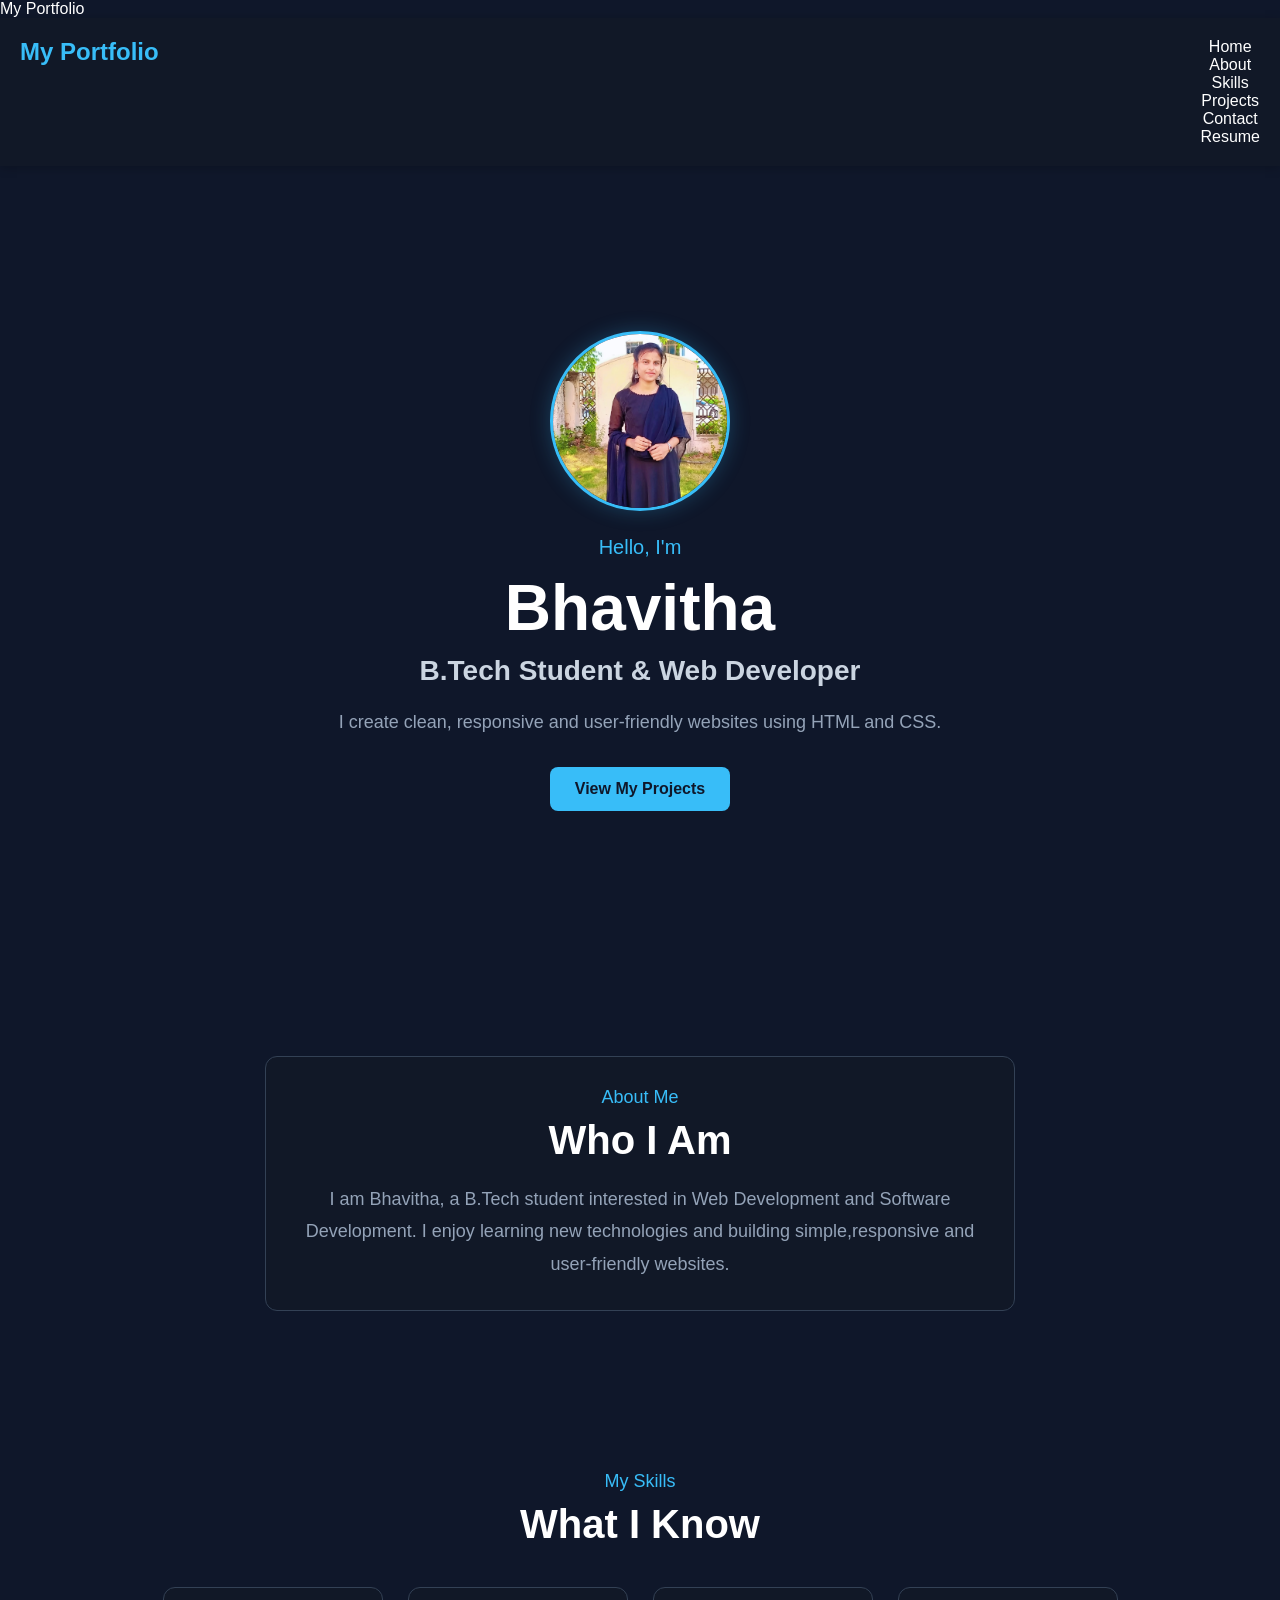
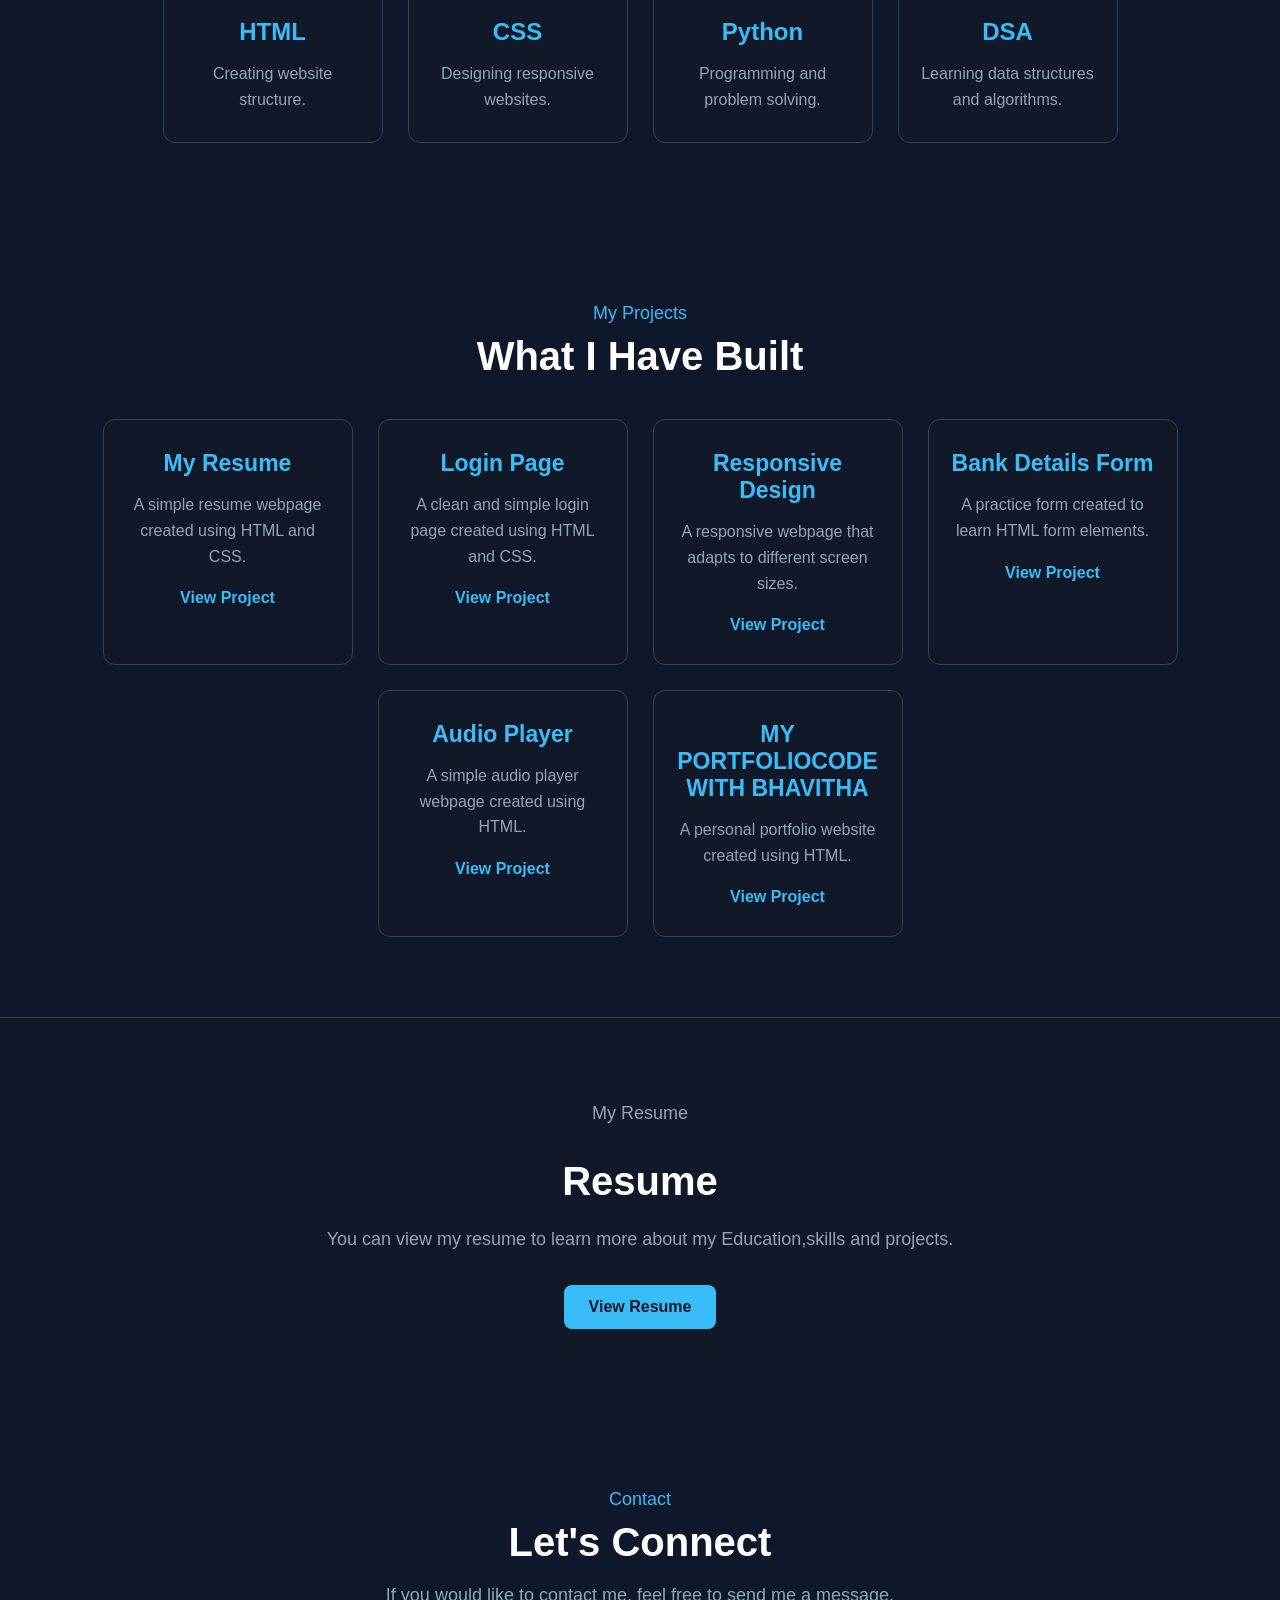
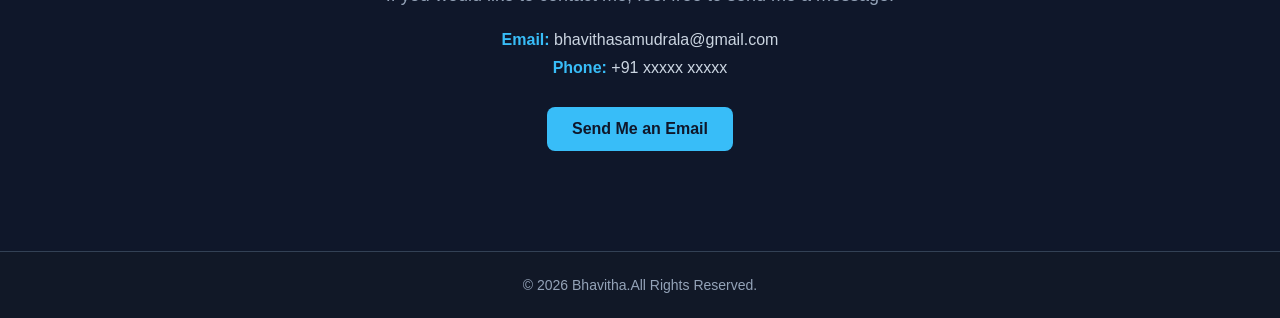
<file: index.html>
<!DOCTYPE html>
<html lang="en">
    <head>
        <meta charset="UTF-8">
        <meta name="viewport" content="width=width-device, initial-scale=1.0">
        <tittle>My Portfolio</tittle>
        <link rel="stylesheet" href="style.css">
    </head>
    <body>
       <nav class="navbar">
        <h2 class="logo">My Portfolio</h2>
        <ul class="nav-links">
            <li><a href="#home">Home</a></li>
            <li><a href="#about">About</a></li>
            <li><a href="#skills">Skills</a></li>
            <li><a href="#projects">Projects</a></li>
            <li><a href="#contact">Contact</a></li>
            <li><a href="#resume">Resume</a></li>
        </ul>
       </nav>
       <section id="home" class="hero">
        <img src="photo.jpg" alt="Bhavitha" class="profile-photo">
        <div class="hero-content">
            <p class="intro">Hello, I'm</p>
            <h1>Bhavitha</h1>
            <h2>B.Tech Student & Web Developer</h2>
            <p class="description">
                I create clean, responsive and user-friendly websites using HTML and CSS.
            </p>
            <a href="#projects" class="hero-button">View My Projects</a>
        </div>
       </section>
       <section id="about" class="about">
        <div class="about-content">
            <p class="section-title">About Me</p>
            <h2>Who I Am</h2>
            <p>I am Bhavitha, a B.Tech student interested in 
                Web Development and Software Development.
                I enjoy learning new technologies
                and building
                simple,responsive and user-friendly websites.
            </p>

        </div>
       </section>
       <section id="skills" class="skills">
        <p class="section-title">My Skills</p>
        <h2>What I Know</h2>
        <div class="skills-container">
            <div class="skill-card">
                <h3>HTML</h3>
                <p>Creating website structure.</p>
            </div>
            <div class="skill-card">
                <h3>CSS</h3>
                <p>Designing responsive websites.</p>
            </div>
            <div class="skill-card">
                <h3>Python</h3>
                <p>Programming and problem solving.</p>
            </div>
            <div class="skill-card">
                <h3>DSA</h3>
                <p>Learning data structures and algorithms.</p>
            </div>
        </div>
       </section>
       <section id="projects" class="projects">
        <p class="section-title">My Projects </p>
        <h2>What I Have Built</h2>
        <div class="projects-container">
            <div class="project-card">
                <h3>My Resume</h3>
                <p>A simple resume webpage created using HTML and CSS.</p>
                <a href="practiceresume.html" target="_blank">View Project</a>
            </div>
            <div class="project-card">
                <h3>Login Page</h3>
                <p>A clean and simple login page created using HTML and CSS.</p>
                <a href="loginpage.html" target="_blank">View Project</a>

            </div>
            <div class="project-card">
                <h3>Responsive Design</h3>
                <p>A responsive webpage that adapts to different screen sizes.</p>
                <a href="responsivedesign.html" target="_blank">View Project</a>
            </div>
            <div class="project-card">
                <h3>Bank Details Form</h3>
                <p>A practice form created to learn HTML form elements.</p>
                <a href="bank-details.html" target="_blank">View Project</a>
            </div>
            <div class="project-card">
                <h3>Audio Player</h3>
                <p>
                    A simple audio player webpage created using HTML.
                </p>
                <a href="myaudio.html" target="_blank">View Project</a>
            </div>
            <div class="project-card">
                <h3>MY PORTFOLIOCODE WITH BHAVITHA</h3>
                <p>A personal portfolio website created using HTML.</p>
                <a href="file.html" target="_blank">View Project</a>
            

        </div>
       </section>
       <section id="resume" class="resume">
        <p class="section-title">My Resume</p>
        <h2>Resume</h2>
        <p> You can view my resume to learn more about my
            Education,skills and projects.
        </p>
        <a href="resume..jpeg" target="_blank" class="resume-button">
            View Resume
        </a>
       </section>
       <section id="contact" class="contact">
       <p class="section-title">Contact</p>
       <h2>Let's Connect</h2>
       <p class="contact-text">
        If you would like to contact me,
                 feel free to send me a message.
       </p>
       <div class="contact-info">
        <p>
            <strong>Email:</strong>
            bhavithasamudrala@gmail.com
        </p>
        <p>
            <strong>Phone:</strong>
            +91 xxxxx xxxxx
        </p>
       </div>
       <a href="mailto:bhavithasamudrala@gmail.com"
       class="contact-button">
            Send Me an Email
        </a>
       </section>
       <footer class="footer">
        <p>&copy; 2026 Bhavitha.All Rights Reserved.</p>
       </footer>
    </body>
</html>
</file>
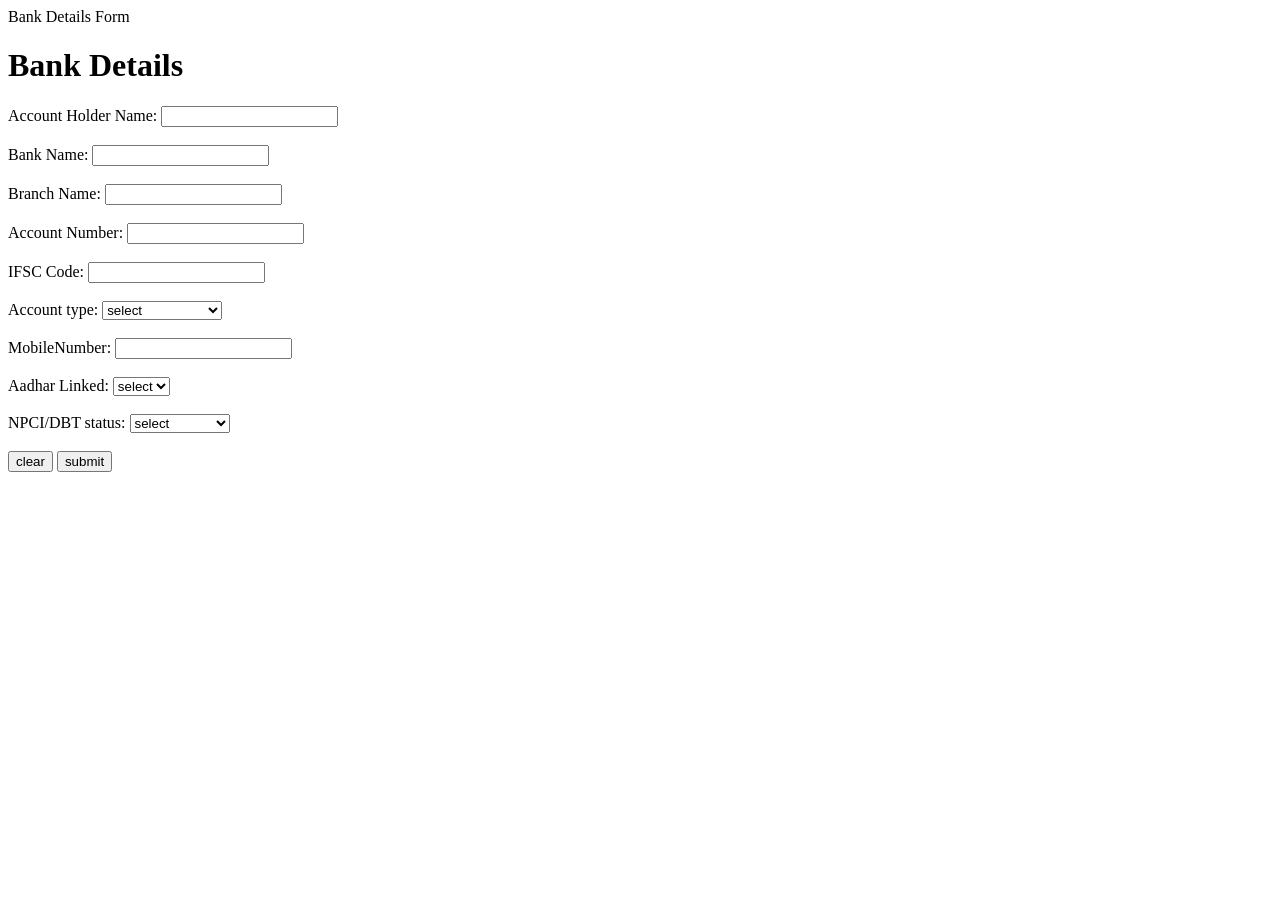
<file: bank-details.html>
<!Document html>
<html lang="en">
<head>
    <meta charset="UTF-8">
    <meta name="viewport" content="width=device-width,initial-scale=1.0">
    <tittle>Bank Details Form</tittle>
</head>
<body>
    <h1>Bank Details</h1>
    <form>

        <label>Account Holder Name:</label>
        <input type="text" name="holdername">
        <br><br>
        <label>Bank Name:</label>
        <input type="text" name="bankName">
        <br><br>
        <label>Branch Name:</label>
        <input type="text"name="branchName">
        <Br><Br>
        <label>Account Number:</label>
        <input type="text"name="accountNumber">
        <Br><Br>
            <label>IFSC Code:</label>
            <input type="text"name="ifsc">
            <Br><Br>
                <label>Account type:</label>
                <select name="account type">
                    <option>select</option>
                    <option>savings Account</option>
                    <option>current Account</option>
                </select>
                <br><br>
                <label>MobileNumber:</label>
                <input type="tel" name="mobile">
                <br><br>
                <label>Aadhar Linked:</label>
                <select name="aadharlinked">
                    <option>select</option>
                    <option>Yes</option>
                    <option>No</option>
                </select>
                <br><br>
                <label>NPCI/DBT status:</label>
                <select name="dbt">
                    <option>select</option>
                    <option>Active</option>
                    <option>Inactive</option>
                    <option>Not Checked</option>
                </select>
                <br><br>
                <input type="reset"value="clear">
                <input type="submit"value="submit">
            </form>
        <!-- Code injected by live-server -->
<script>
	// <![CDATA[  <-- For SVG support
	if ('WebSocket' in window) {
		(function () {
			function refreshCSS() {
				var sheets = [].slice.call(document.getElementsByTagName("link"));
				var head = document.getElementsByTagName("head")[0];
				for (var i = 0; i < sheets.length; ++i) {
					var elem = sheets[i];
					var parent = elem.parentElement || head;
					parent.removeChild(elem);
					var rel = elem.rel;
					if (elem.href && typeof rel != "string" || rel.length == 0 || rel.toLowerCase() == "stylesheet") {
						var url = elem.href.replace(/(&|\?)_cacheOverride=\d+/, '');
						elem.href = url + (url.indexOf('?') >= 0 ? '&' : '?') + '_cacheOverride=' + (new Date().valueOf());
					}
					parent.appendChild(elem);
				}
			}
			var protocol = window.location.protocol === 'http:' ? 'ws://' : 'wss://';
			var address = protocol + window.location.host + window.location.pathname + '/ws';
			var socket = new WebSocket(address);
			socket.onmessage = function (msg) {
				if (msg.data == 'reload') window.location.reload();
				else if (msg.data == 'refreshcss') refreshCSS();
			};
			if (sessionStorage && !sessionStorage.getItem('IsThisFirstTime_Log_From_LiveServer')) {
				console.log('Live reload enabled.');
				sessionStorage.setItem('IsThisFirstTime_Log_From_LiveServer', true);
			}
		})();
	}
	else {
		console.error('Upgrade your browser. This Browser is NOT supported WebSocket for Live-Reloading.');
	}
	// ]]>
</script>
</body>
    </htmi>
</file>
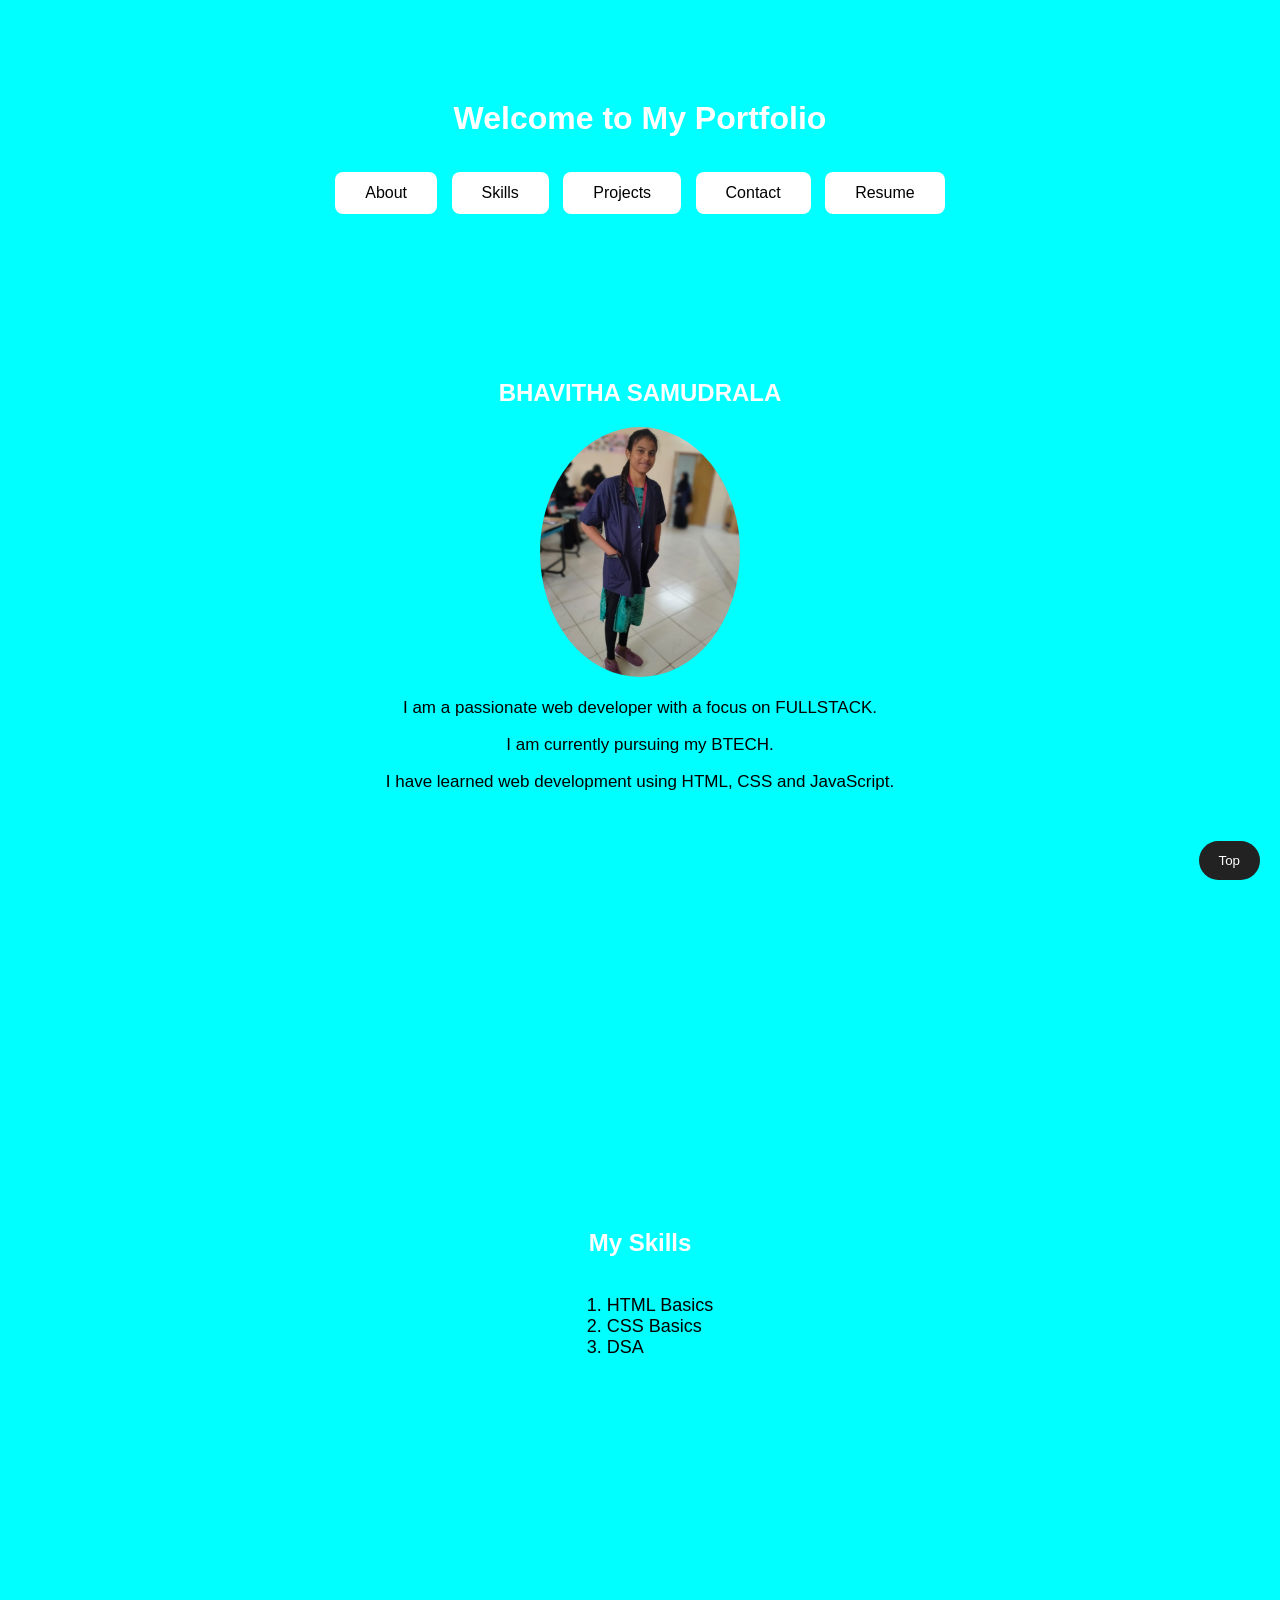
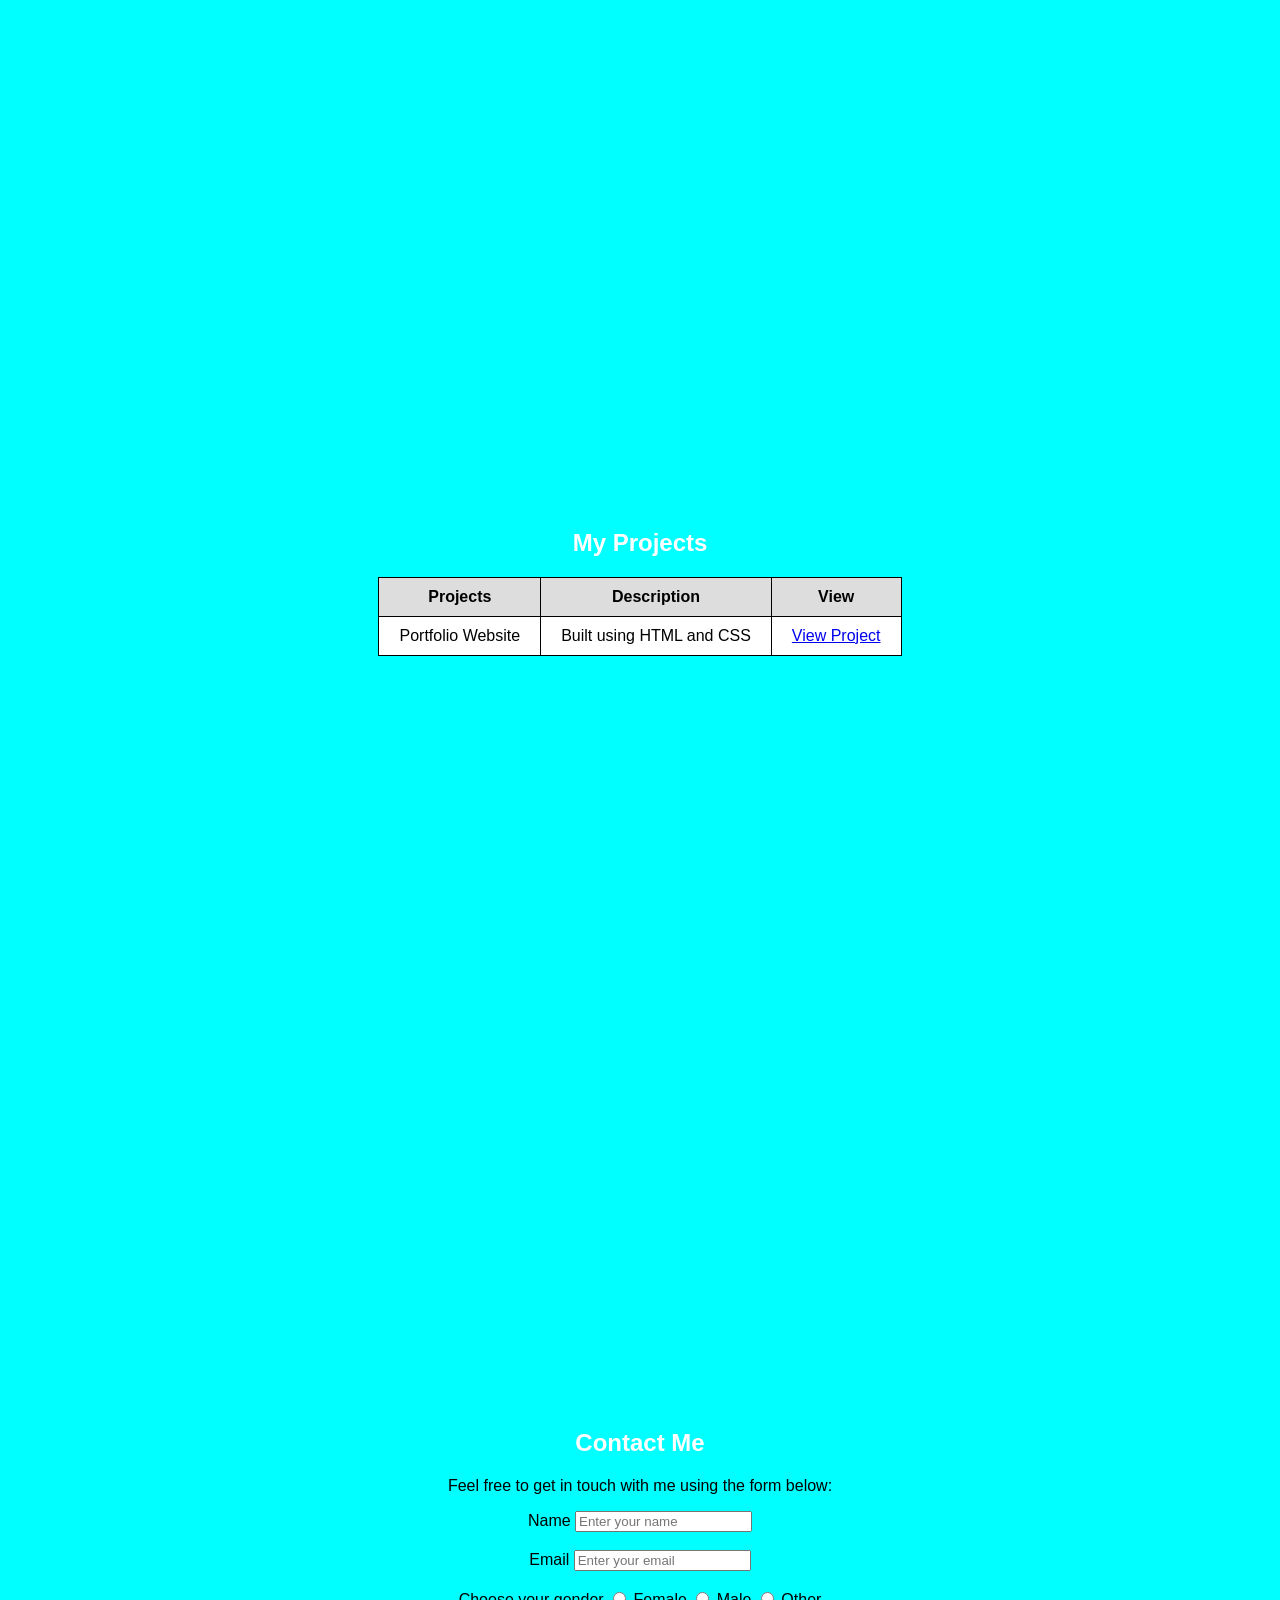
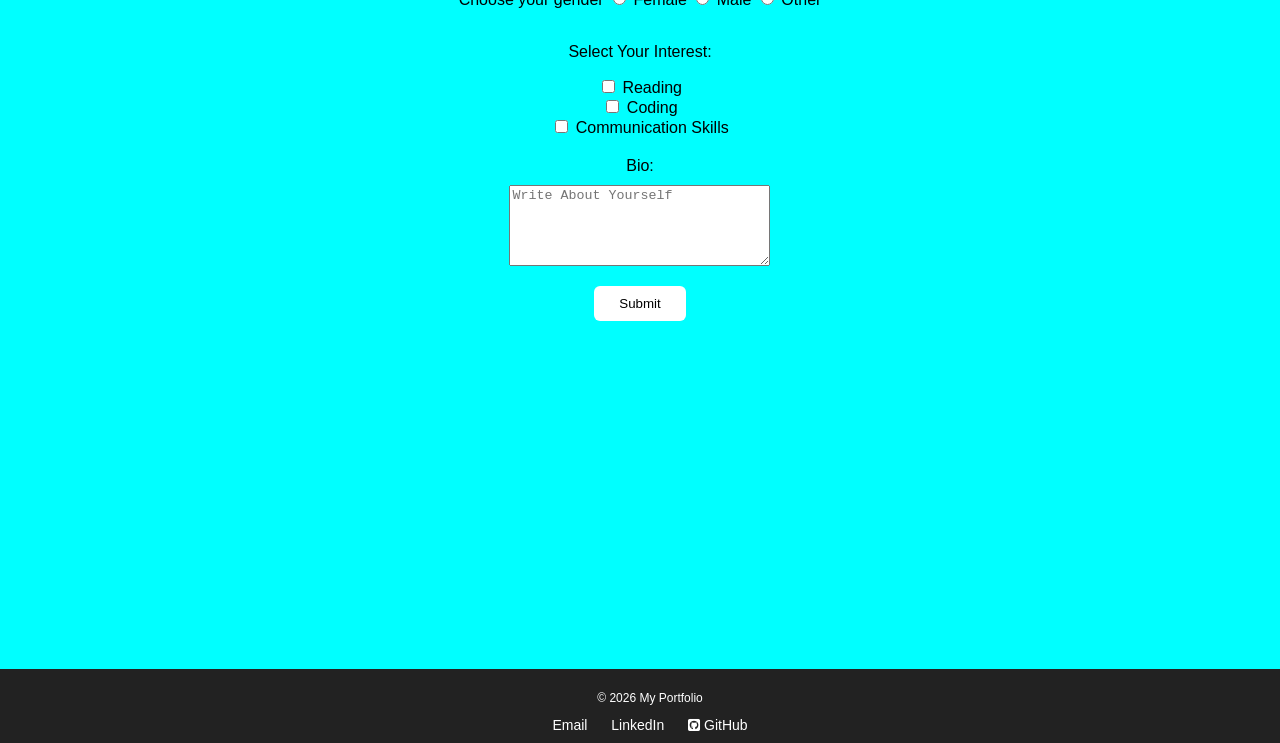
<file: file.html>
<!DOCTYPE html>
<html lang="en">

<head>
    <meta charset="UTF-8">
    <meta name="viewport" content="width=device-width, initial-scale=1.0">

    <title>My Website</title>

    <link rel="stylesheet"
        href="https://cdnjs.cloudflare.com/ajax/libs/font-awesome/6.5.1/css/all.min.css">

    <style>
        html {
            scroll-behavior: smooth;
        }

        body {
            margin: 0;
            background-color: aqua;
            font-family: Arial, Helvetica, sans-serif;
            text-align: center;
        }

        section {
            min-height: 100vh;
            padding: 30px;
            box-sizing: border-box;
            text-align: center;
        }

        h1 {
            color: white;
            margin-top: 100px;
        }

        h2 {
            color: white;
            margin-top: 50px;
        }

        /* Navigation */
        .buttons {
            margin: 30px 0;
        }

        .buttons a {
            background-color: white;
            color: black;
            padding: 12px 30px;
            margin: 5px;
            border-radius: 8px;
            display: inline-block;
            text-decoration: none;
        }

        .buttons a:hover {
            background-color: blue;
            color: white;
        }

        /* Profile image */
        #about img {
            width: 200px;
            height: 250px;
            border-radius: 50%;
            object-fit: cover;
        }

        #about p {
            font-size: 17px;
        }

        /* Skills */
        #skills ol {
            display: inline-block;
            text-align: left;
            font-size: 18px;
        }

        #skills h2 {
            color: white;
        }

        /* Projects */
        #projects {
            text-align: center;
        }

        table {
            margin: 20px auto;
            border-collapse: collapse;
            background-color: white;
        }

        th,
        td {
            border: 1px solid black;
            padding: 10px 20px;
            text-align: center;
        }

        th {
            background-color: #ddd;
        }

        /* Contact */
        #contact {
            text-align: center;
        }

        form {
            display: inline-block;
        }

        .interest {
            text-align: center;
        }

        .bio {
            text-align: center;
            margin: 20px;
        }

        .bio label {
            display: block;
            margin-bottom: 10px;
        }

        .bio textarea {
            display: block;
            margin: 10px auto;
        }

        button {
            padding: 10px 25px;
            background-color: white;
            color: black;
            border: none;
            border-radius: 6px;
            cursor: pointer;
        }

        button:hover {
            background-color: green;
            color: white;
        }

        /* Footer */
        footer {
            background-color: #222;
            color: white;
            text-align: center;
            padding: 10px;
            margin-top: 20px;
            font-size: 12px;
            width: 100%;
        }

        .footer-links a {
            color: white;
            text-decoration: none;
            margin: 0 10px;
            font-size: 14px;
        }

        .footer-links a:hover {
            text-decoration: underline;
        }

        /* Top button */
        .top-btn {
            position: fixed;
            bottom: 20px;
            right: 20px;
            padding: 12px 20px;
            background-color: #222;
            color: white;
            border: none;
            border-radius: 25px;
            cursor: pointer;
            z-index: 9999;
        }

        .top-btn:hover {
            background-color: green;
        }
    </style>
</head>

<body>

    <main>

        <h1>Welcome to My Portfolio</h1>

        <!-- Navigation -->
        <div class="buttons">
            <a href="#about">About</a>
            <a href="#skills">Skills</a>
            <a href="#projects">Projects</a>
            <a href="#contact">Contact</a>
            <a href="resume.html">Resume</a>
        </div>

        <!-- About -->
        <section id="about">

            <h1>BHAVITHA SAMUDRALA</h1>

            <img src="my photo.jpg.jpeg"
                alt="A Photo of me">

            <p>
                I am a passionate web developer with a focus on FULLSTACK.
            </p>

            <p>
                I am currently pursuing my BTECH.
            </p>

            <p>
                I have learned web development using HTML, CSS and JavaScript.
            </p>

        </section>

        <!-- Skills -->
        <section id="skills">

            <h2>My Skills</h2>

            <ol>
                <li>HTML Basics</li>
                <li>CSS Basics</li>
                <li>DSA</li>
            </ol>

        </section>

        <!-- Projects -->
        <section id="projects">

            <h2>My Projects</h2>

            <table>
                <tr>
                    <th>Projects</th>
                    <th>Description</th>
                    <th>View</th>
                </tr>

                <tr>
                    <td>Portfolio Website</td>
                    <td>Built using HTML and CSS</td>
                    <td>
                        <a href="file.html" target="_blank">
                            View Project
                        </a>
                    </td>
                </tr>

            </table>

        </section>

        <!-- Contact -->
        <section id="contact">

            <h2>Contact Me</h2>

            <p>
                Feel free to get in touch with me using the form below:
            </p>

            <form>

                <label>Name</label>
                <input type="text" placeholder="Enter your name">

                <br><br>

                <label>Email</label>
                <input type="email" placeholder="Enter your email">

                <br><br>

                <label>Choose your gender</label>

                <input type="radio" name="gender"> Female
                <input type="radio" name="gender"> Male
                <input type="radio" name="gender"> Other

                <br><br>

                <div class="interest">

                    <p>Select Your Interest:</p>

                    <input type="checkbox"> Reading
                    <br>

                    <input type="checkbox"> Coding
                    <br>

                    <input type="checkbox"> Communication Skills

                </div>

                <div class="bio">

                    <label>Bio:</label>

                    <textarea rows="5" cols="30"
                        placeholder="Write About Yourself"></textarea>

                </div>

                <button type="submit">Submit</button>

            </form>

        </section>

        <!-- Footer -->
        <footer>

            <p>&copy; 2026 My Portfolio</p>

            <div class="footer-links">

                <a href="mailto:yourmail@gmail.com">
                    Email
                </a>

                <a href="https://www.linkedin.com/"
                    target="_blank">
                    LinkedIn
                </a>

                <a href="https://github.com/"
                    target="_blank">
                    <i class="fa-brands fa-square-github"></i>
                    GitHub
                </a>

            </div>

        </footer>

    </main>

    <button class="top-btn"
        onclick="window.scrollTo(0,0)">
        Top
    </button>

</body>

</html>
</file>
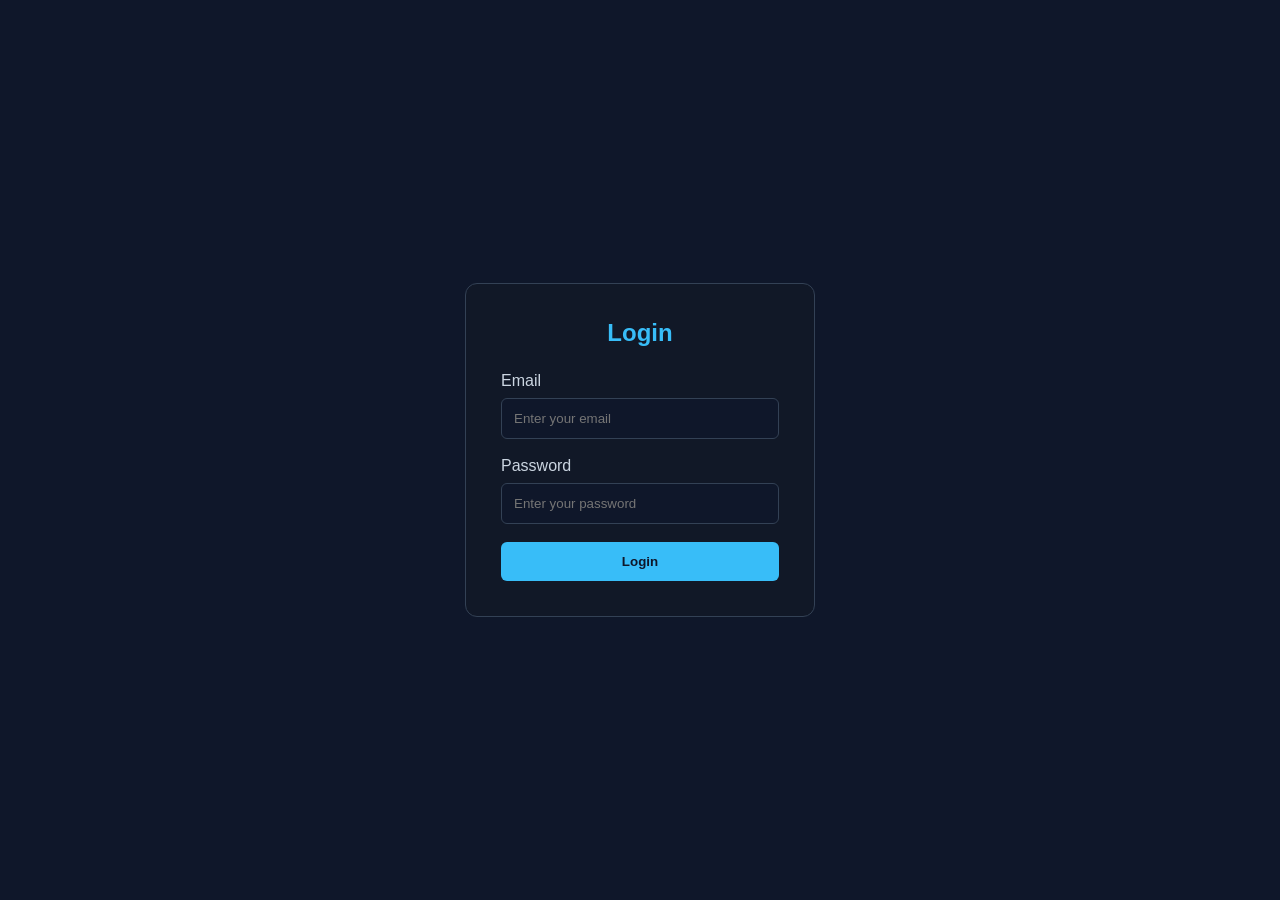
<file: loginpage.html>
<!DOCTYPE html>
<html lang="en">

<head>
    <meta charset="UTF-8">
    <meta name="viewport" content="width=device-width, initial-scale=1.0">

    <title>Login Page</title>

    <style>
        * {
            margin: 0;
            padding: 0;
            box-sizing: border-box;
        }

        body {
            min-height: 100vh;
            display: flex;
            justify-content: center;
            align-items: center;
            background-color: #0f172a;
            font-family: Arial, sans-serif;
        }

        .login-box {
            width: 350px;
            padding: 35px;
            background-color: #111827;
            border: 1px solid #334155;
            border-radius: 12px;
        }

        h2 {
            text-align: center;
            color: #38bdf8;
            margin-bottom: 25px;
        }

        label {
            color: #cbd5e1;
            display: block;
            margin-bottom: 8px;
        }

        input {
            width: 100%;
            padding: 12px;
            margin-bottom: 18px;
            border: 1px solid #334155;
            border-radius: 6px;
            background-color: #0f172a;
            color: white;
        }

        button {
            width: 100%;
            padding: 12px;
            background-color: #38bdf8;
            color: #0f172a;
            border: none;
            border-radius: 6px;
            font-weight: bold;
            cursor: pointer;
        }

        button:hover {
            opacity: 0.9;
        }
    </style>
</head>

<body>

    <div class="login-box">

        <h2>Login</h2>

        <form>

            <label for="email">Email</label>
            <input type="email" id="email" placeholder="Enter your email">

            <label for="password">Password</label>
            <input type="password" id="password" placeholder="Enter your password">

            <button type="submit">Login</button>

        </form>

    </div>

</body>

</html>
</file>
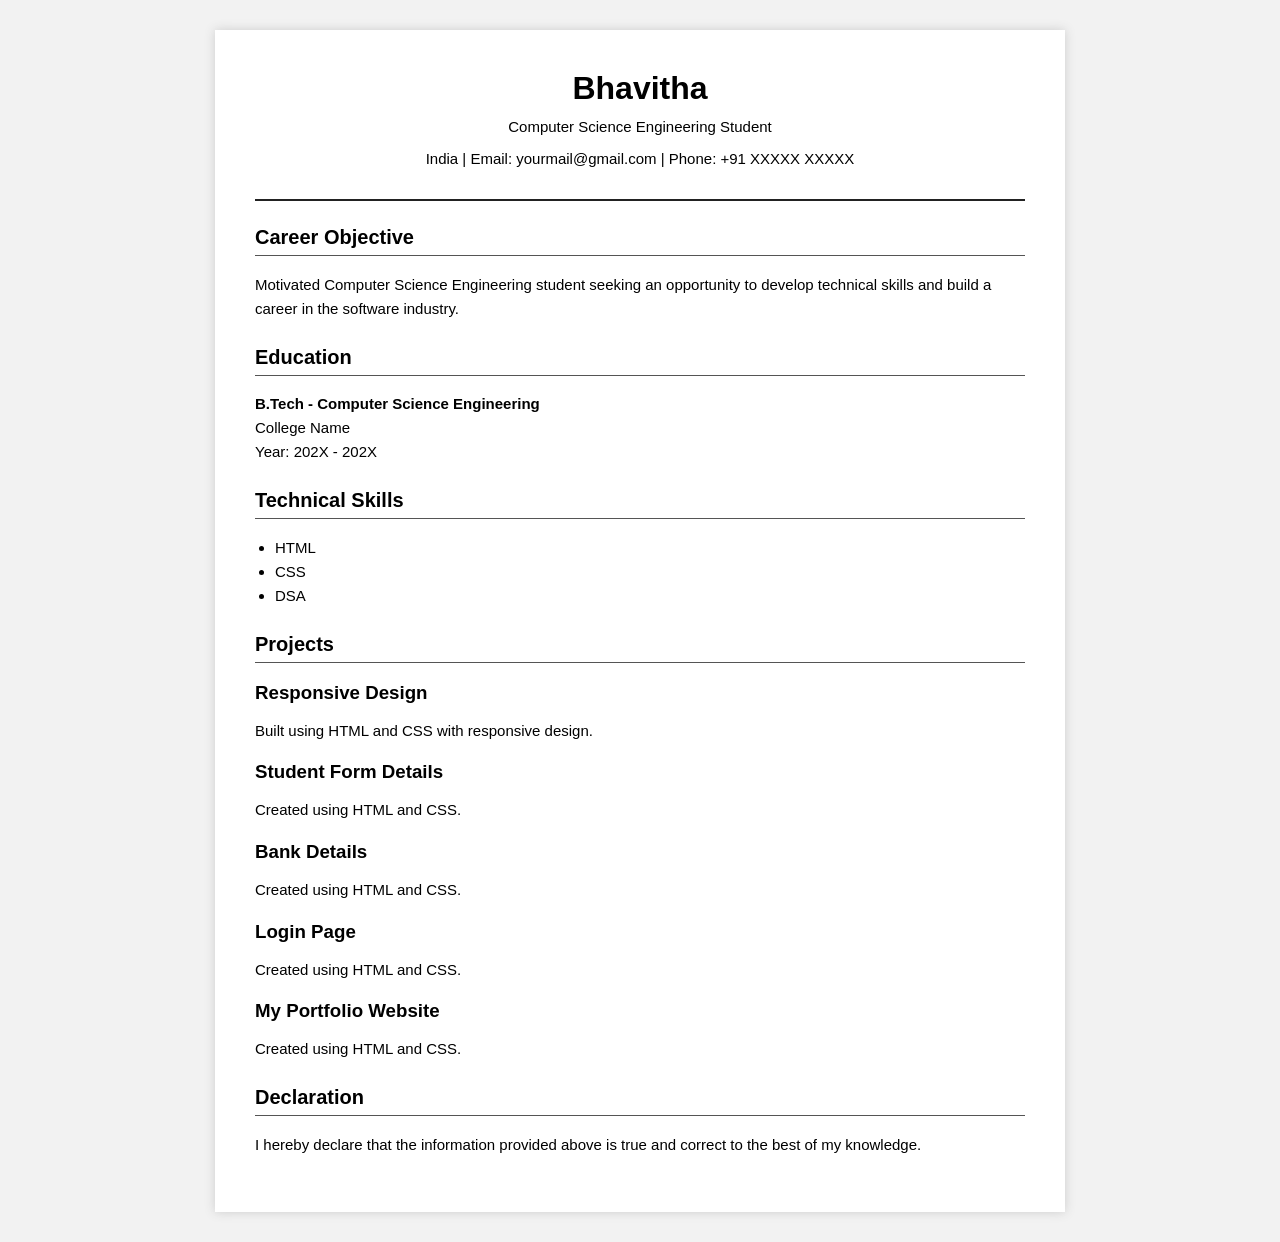
<file: practiceresume.html>
<!DOCTYPE html>
<html lang="en">
<head>
    <meta charset="UTF-8">
    <meta name="viewport" content="width=device-width, initial-scale=1.0">
    <title> Resume</title>

    <style>
        * {
            box-sizing: border-box;
        }

        body {
            font-family: Arial, sans-serif;
            background: #f2f2f2;
            margin: 0;
            padding: 30px;
        }

        .resume {
            max-width: 850px;
            margin: auto;
            background: white;
            padding: 40px;
            box-shadow: 0 0 10px #ccc;
        }

        .header {
            text-align: center;
            border-bottom: 2px solid #222;
            padding-bottom: 20px;
        }

        .header h1 {
            margin: 0;
            font-size: 32px;
        }

        .header p {
            margin: 8px 0;
        }

        section {
            margin-top: 25px;
        }

        h2 {
            border-bottom: 1px solid #555;
            padding-bottom: 6px;
            font-size: 20px;
        }

        p, li {
            font-size: 15px;
            line-height: 1.6;
        }

        ul {
            padding-left: 20px;
        }

        .project {
            margin-bottom: 15px;
        }

        .project h3 {
            margin-bottom: 5px;
        }

        @media (max-width: 600px) {
            body {
                padding: 10px;
            }

            .resume {
                padding: 20px;
            }
        }
    </style>
</head>

<body>

<div class="resume">

    <div class="header">
        <h1>Bhavitha</h1>
        <p>Computer Science Engineering Student</p>
        <p>India | Email: yourmail@gmail.com | Phone: +91 XXXXX XXXXX</p>
    </div>

    <section>
        <h2>Career Objective</h2>
        <p>
            Motivated Computer Science Engineering student seeking an
            opportunity to develop technical skills and build a career
            in the software industry.
        </p>
    </section>

    <section>
        <h2>Education</h2>
        <p>
            <strong>B.Tech - Computer Science Engineering</strong><br>
            College Name<br>
            Year: 202X - 202X
        </p>
    </section>

    <section>
        <h2>Technical Skills</h2>
        <ul>
            <li>HTML</li>
            <li>CSS</li>
            <li>DSA</li>
        </ul>
    </section>

    <section>
        <h2>Projects</h2>

        <div class="project">
            <h3>Responsive Design</h3>
            <p>Built using HTML and CSS with responsive design.</p>
        </div>

        <div class="project">
            <h3>Student Form Details</h3>
            <p>Created using HTML and CSS.</p>
        </div>

        <div class="project">
            <h3>Bank Details</h3>
            <p>Created using HTML and CSS.</p>
        </div>

        <div class="project">
            <h3>Login Page</h3>
            <p>Created using HTML and CSS.</p>
        </div>

        <div class="project">
            <h3>My Portfolio Website</h3>
            <p>Created using HTML and CSS.</p>
        </div>
    </section>

    <section>
        <h2>Declaration</h2>
        <p>
            I hereby declare that the information provided above is
            true and correct to the best of my knowledge.
        </p>
    </section>

</div>

</body>
</html>
</file>
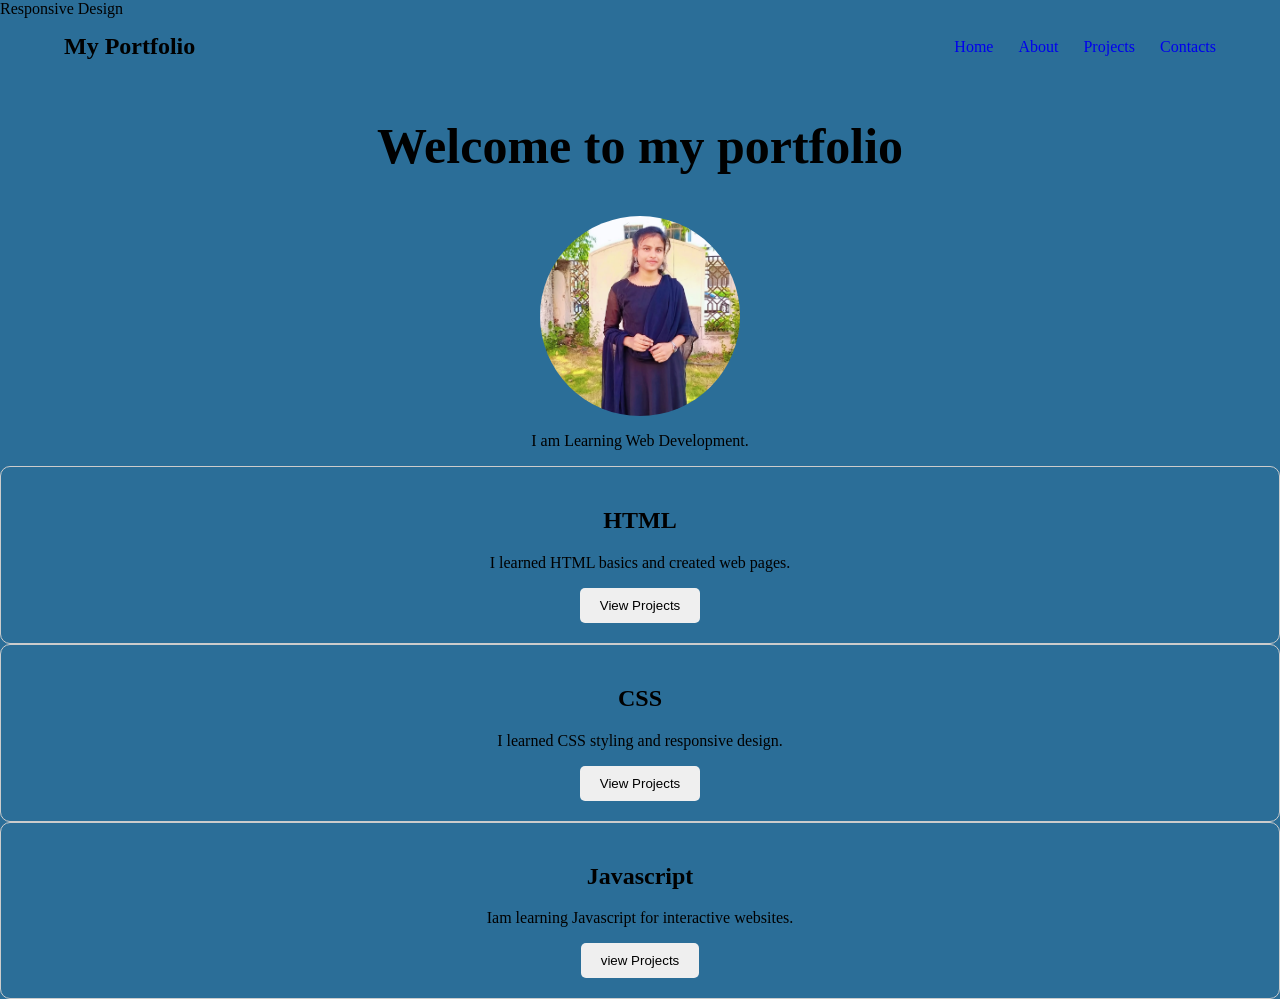
<file: responsivedesign.html>
<!DOCTYPE html>
<html>
    <head>
    <tittle>Responsive Design</tittle>
    <style>
        *{
            box-sizing: border-box;
        }
        body{
            margin:0;
            font-family: 'Trebuchet MS', 'Lucida Sans Unicode', 'Lucida Grande', 'Lucida Sans', ;
            background-color:rgb(43, 110, 152);

        }
        .navbar{
            display: flex;
            justify-content: space-between;
            align-items: center;
            padding: 15px 5%;

        }
        .logo{
            margin:0;

        }
        .nav-links{
            display:flex;
            gap:25px
        }
        .nav-links a{
            text-decoration: none;
        }
        .menu{
            display: none;
        }
        @media(max-width:600px){
            .nav-links{
                display: none;
            }
            .menu{
                display: block;
                font-size: 25px;
            }
        }
        .content{
            width: 90%;
            max-width: 900px;
            margin: 30px auto;
            text-align: center;
        }
        @media(min-width:601px) and
        (max-width:900px) {
            .content{
                width: 85%; 
            }
        }
        .cards{
            width: 90%;
            max-width: 1000px;
            margin:40px auto;
            display:flex;
            gap:20px;
            flex-direction: column;
        }
        .card{
            flex:1;
            padding:20px;
            border:1px solid #ccc;
            border-radius: 10px;
            text-align: center;
            width: 100%;

        }
        .card button{
            padding: 10px 20px;
            border:none;
            border-radius: 5px;
            cursor:pointer;
        }
        @media(max-width:600px){
            .card button{
                width:100%;
            }
        }
        h1{
            font-size: 40px;
        }
        @media(max-width:600px){
            h1{
                font-size: 28px;
            }
        }
        h1{
            font-size: clamp(28px,5vw,50px);
        }
        img {
            
            height: 200px;
            display: block;
            margin:auto ;
            border-radius: 100%;
            width: 200px;
            object-fit: cover;
        }
        .content{
            width:90%;
            max-width: 800px;
            margin: auto;

        }
        @media(max-width:600px){
            body{
                font-size: 16px;
            }
            .container{
                width: 95%;
            }
            
        }




    </style>
    </head>
    <body>
        <nav class="navbar">
            <h2 class="logo">My Portfolio</h2>
            <div class="nav-links">
                <a href="responsivedesign.html">Home</a>
                <a href="responsivedesign.html">About</a>
                <a href="responsivedesign.html">Projects</a>
                <a href="responsivedesign.html">Contacts</a>
            </div>
            <div class="menu">☰</div>

            
        </nav>
        <section class="content">
                <h1>Welcome to my portfolio</h1>
                        <div class="content">
                <img src="photo.jpg" alt="My photo">
                <p>I am Learning Web Development.</p>
        </section>

        </div>
        <div class="card">
            <h2>HTML</h2>
            <p>I learned HTML basics and created web pages.</p>
            <button>View Projects</button>


        </div>
        <div class="card">
            <h2>CSS</h2>
            <p>I learned CSS styling and responsive design.</p>
            <button>View Projects</button>
        </div>
        <div class="card">
            <h2>Javascript</h2>
            <p>Iam learning Javascript for interactive websites.</p>
            <button>view Projects</button>
            
        </div>
    </body>
</html>
</file>
<file: style.css>
*{
    margin:0;
    padding:0;
    box-sizing: border-box;
}

body{
    background-color: #0f172a;
    color:white;
    font-family:Arial,  sans-serif ;
}
.navbar {
    display: flex;
    text-align: center;
    justify-content: space-between;
    padding: 20px;
    background-color: #111827;
    border-bottom: 1px solod #38bdf8;
    box-shadow: 0 2px 10px rgba(0,0,0,0.2);
}
.logo {
    color:#38bdf8;
}
.nav-links {
    diplay:flex;
    list-style: none;
    gap:30px;
}
.nav-links a{
    color:white;
    text-decoration: none;
    transition: color 0.3s ease;
}
.nav-links a:hover {
    color:#38bdf8;
    text-decoration: underline;
    text-underline-offset: 5px;

}
.hero{
    min-height: 90vh;
    display: flex;
    flex-direction: column;
    justify-content: center;
    align-items: center;
    text-align: center;
    padding:60px 8%;
}
.hero-content {
    max-width: 750px;
}
.intro{
 color:#38bdf8;
 font-size: 20px; 
 margin-bottom: 12px;  
}
.hero h1{
    font-size: 64px;
    margin-bottom: 10px;

}
.hero h2{
    color:#cbd5e1;
    font-size: 28px;
    margin-bottom: 20px;
}
.description{
    color:#94a3b8;
    font-size: 18px;
    line-height: 1.7;
    margin-bottom: 30px;
}
.hero-button{
    display: inline-block;
    padding:13px 25px;
    background-color: #38bdf8;
    color:#0f172a;
    text-decoration: none;
    border-radius: 8px;
    font-weight: bold;
    transition: 0.3s;

}
.hero-button:hover{
    transform: translate(-3px);
    background-color:rgb(9, 9, 120);
}
.about{
    padding:80px 8%;
    text-align: center;

}
.about-content{
    max-width: 750px;
    margin:auto;
    padding: 30px;
    background-color: #111827;
    border: 1px solid #334155;
    border-radius: 12px;
    transition: transform 0.3s ease,
    border-color o.3s ease;

}
.about-content:hover{
    transform: translateY(-5px);
    border-color: #38bdf8;
}
.section-title{
    color:#38bdf8;
    font-size: 18px;
    margin-bottom: 10px;
}
.about h2 {
    font-size: 40px;
    margin-bottom: 20px;

}
.about p:last-child {
    color:#94a3b8;
    font-size: 18px;
    line-height: 1.8;
}
.skills{
    padding:80px 8%;
    text-align: center;
}
.skills h2{
    font-size: 40px;
    margin-bottom: 40px;
}
.skills-container{
    display: flex;
    justify-content: center;
    gap: 25px;
    flex-wrap: wrap;

}
.skill-card{
    width: 220px;
    padding:30px  20px;
    background-color: #111827;
    border:1px solid #334155;
    border-radius: 12px;
    transition: transform 0.3s ease, border-color
    0.3s ease;


}
.skill-card h3{
    color:#38bdf8;
    font-size: 24px;
    margin-bottom: 15px;
}
.skill-card p{
    color:#94a3b8;
    line-height:1.6;

}
.skill-card:hover{
    transform: translateY(-8px);
    border-color: #38bdf8;
}
.projects {
    padding: 80px 8%;
    text-align: center;
}

.projects h2 {
    font-size: 40px;
    margin-bottom: 40px;
}

.projects-container {
    display: flex;
    justify-content: center;
    align-items: stretch;
    flex-wrap: wrap;
    gap: 25px;
    max-width: 1100px;
    margin: 0 auto;
}

.project-card {
    width: 250px;
    padding: 30px 20px;
    background-color: #111827;
    border: 1px solid #334155;
    border-radius: 12px;
    text-align: center;
}

.project-card h3 {
    color: #38bdf8;
    font-size: 23px;
    margin-bottom: 15px;
}

.project-card p {
    color: #94a3b8;
    line-height: 1.6;
    margin-bottom: 20px;
}

.project-card a {
    color: #38bdf8;
    text-decoration: none;
    font-weight: bold;
    transition: 0.3s ease;
}

.project-card a:hover {
    text-decoration: underline;
    opacity: 0.8;
}
.project-card{
    transition: transform 0.3s ease, border-color
    0.3s ease;
}
.project-card:hover{
    transform: translateY(-8px);
    border-color: #38bdf8;
}
.resume{
    padding: 80px 8%;
    text-align: center;
    background-color: #111827;
    border-top: 1px solid #334155;
}
.resume h2{
    font-size: 40px;
    margin-bottom: 20px;
}
.resume p {
     color:#94a3b8;
     font-size: 18px;
     line-height: 1.7;
     margin-bottom: 30px;
}
.resume-button {
    display:inline-block ;
    padding: 13px 25px;
    background-color: #38bdf8;
    color: #0f172a;
    text-decoration: none;
    border-radius: 8px;
    font-weight: bold;
}
.resume-button:hover{
    transform: translate(-3px);
}

.contact{
    padding: 80px 8% ;
    text-align: center;
    background-color: #0f172a;
}
.contact h2{
    font-size: 40px;
    margin-bottom: 20px;

}
.contact-text{
    color:#94a3b8;
    font-size: 18px;
    margin-bottom: 25px;
}
.contact-info{
    margin-bottom: 30px;
}
.contact-info p{
    color:#cbd5e1;
    margin-bottom: 10px;

}
.contact-info strong{
    color:#38bdf8;

}
.contact-button{
    display: inline-block;
    padding:13px 25px;
    background-color: #38bdf8;
    color:#0f172a;
    text-decoration: none;
    border-radius: 8px;
    font-weight: bold;
    transform: 0.3s;
}
.contact-button:hover{
    background-color: rgb(64, 9, 132);
    transform: translate(-6px);
}
.footer{
    padding:25px 8%;
    text-align: center;
    background-color: #111827;
    border-top: 1px solid #334155;
    margin-top: 20px;
}
.footer p{
    color:#94a3b8;
    font-size: 14px;
}
@media(max-width:768px){
    .navbar{
        flex-direction: column;
        gap:20px;
    }
    .nav-links{
        flex-wrap: wrap;
        justify-content: center;
        gap: 15px;
    }
    .nav-links a{
        font-size: 14px;
    }
    .hero h1{
        font-size: 45px;
    }
    .hero h2{
        font-size: 22px;
    }
    .skills-container,
    .projects-container{
        flex-direction: column;
        align-items: center;
    }
    .skill-card,
    .project-card{
        width: 90%;
        max-width: 350px;
    }
}
.resume-button,
.contact-button{
    transition: 0.3s ease;
}
.resume-button:hover,
.contact-button:hover {
    transform: translateY(-3px);
    opacity:0.9;
    background-color: #795fe14c;
}
.profile-photo {
    width: 180px;
    height: 180px;
    object-fit: cover;
    border-radius: 50%;
    border: 3px solid #38bdf8;
    margin-bottom: 25px;
    box-shadow: 0 0 20px rgba(56, 189,248,0.25);
    transition: transform 0.3s ease;
}
.profile-photo:hover {
    transform: scale(1.05);
}
</file>
